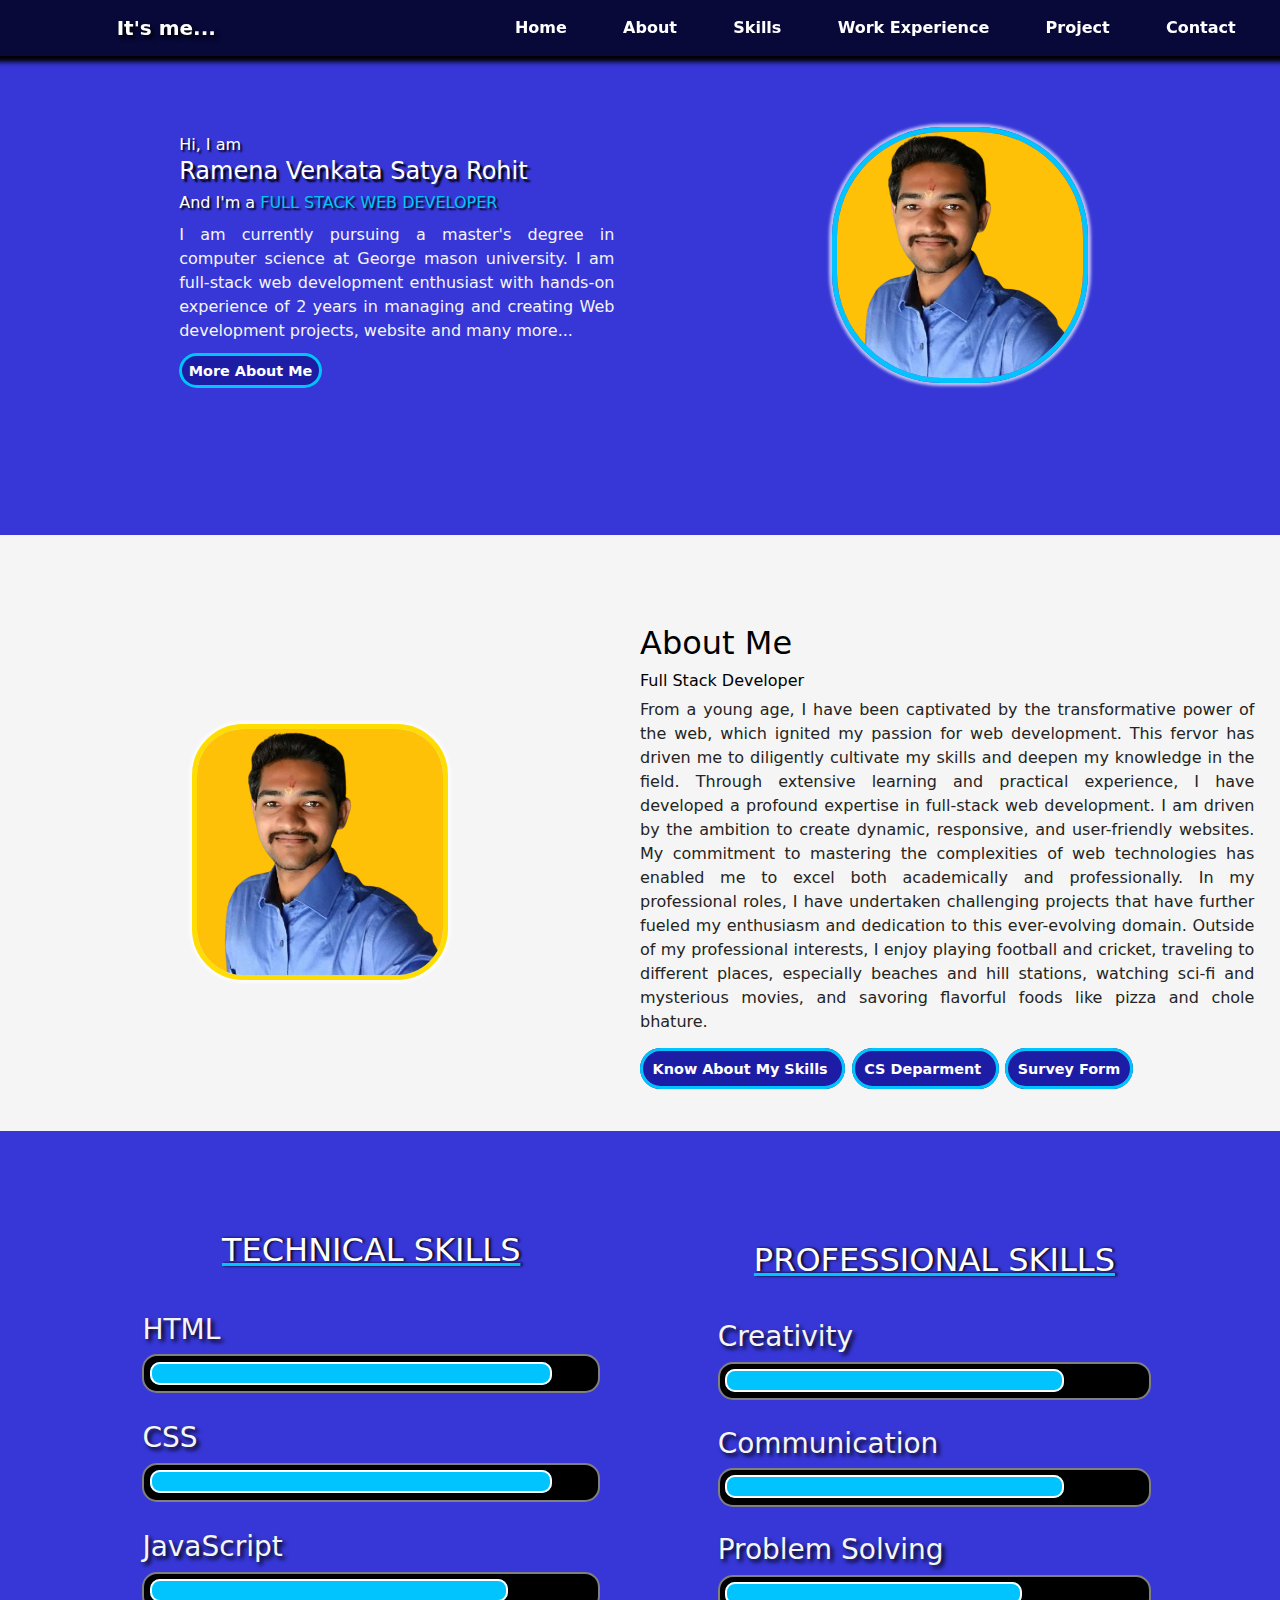
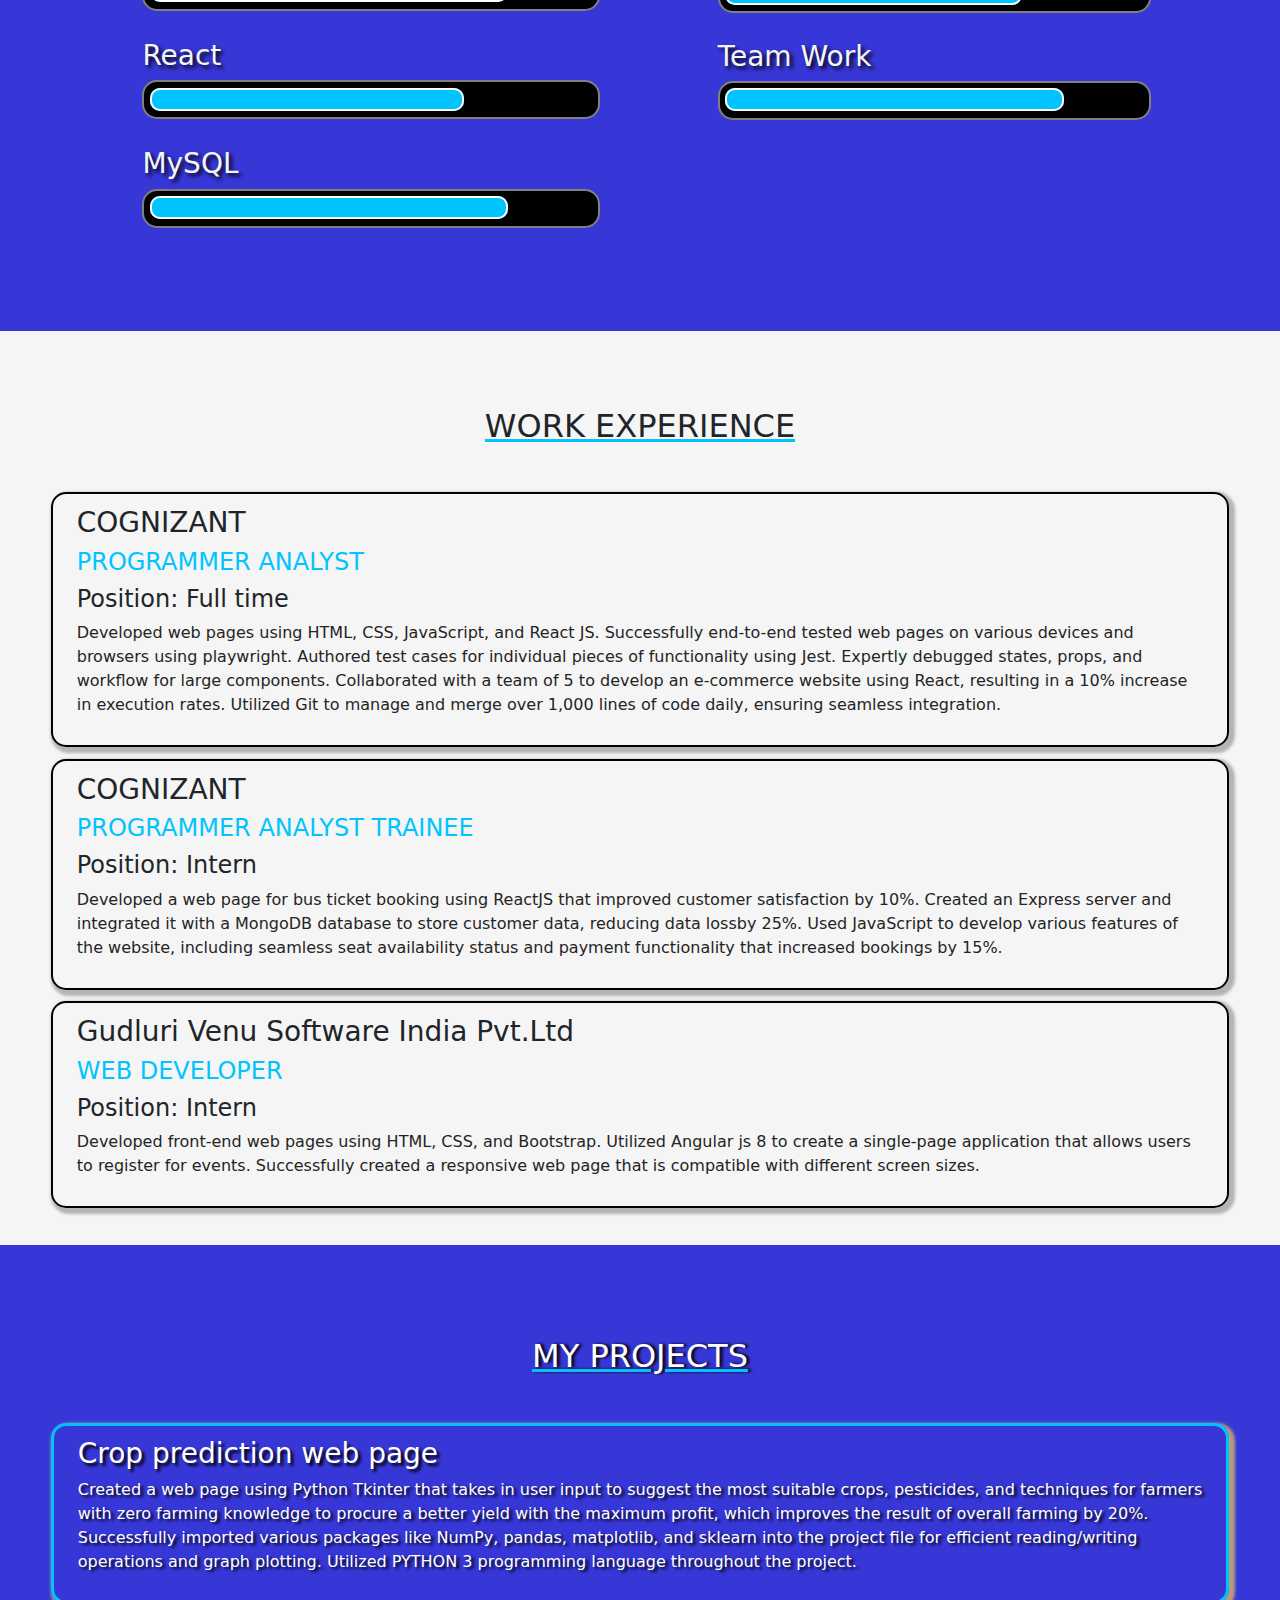
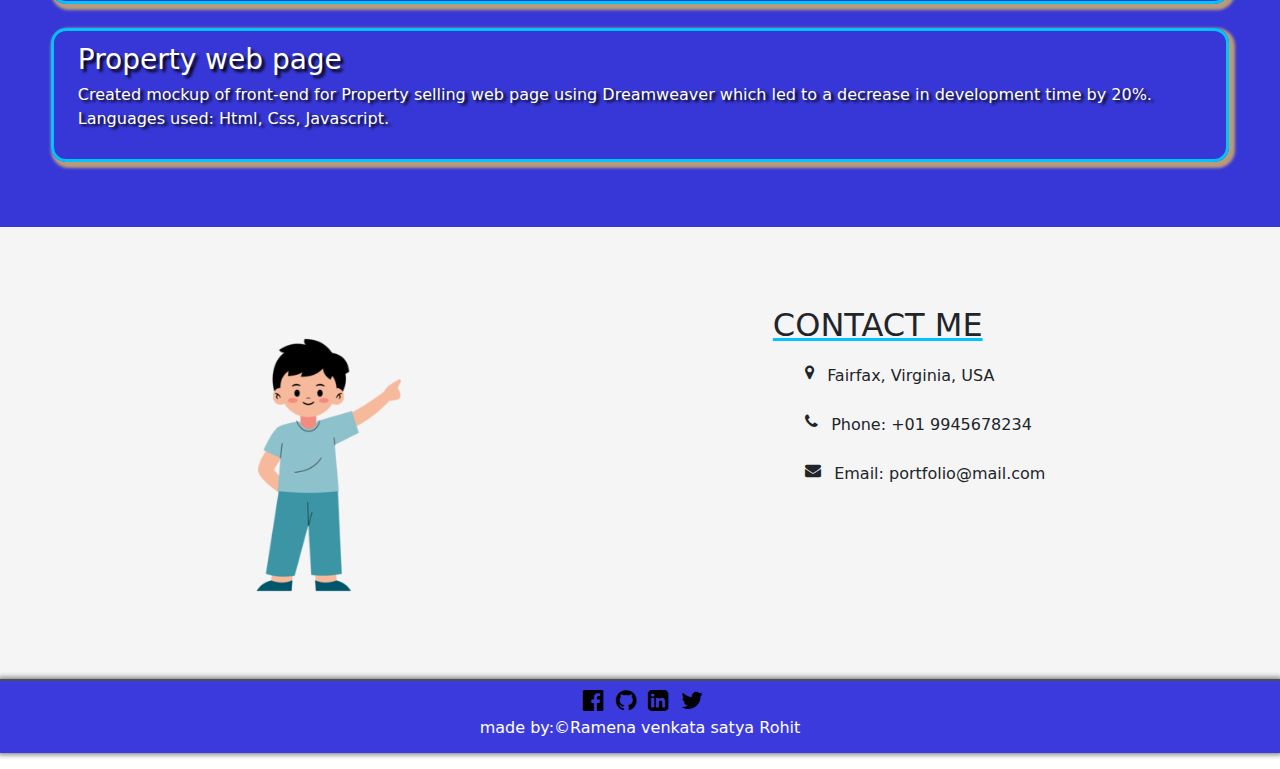
<file: educationalDepartmentWebsite/index.html>
<!----
Gnumber: G01379338
Author: Ramena Venkata Satya Rohit
 ---->
<!DOCTYPE html>
<html lang="en">
<head>
    <meta charset="UTF-8">
    <meta name="viewport" content="width=device-width, initial-scale=1.0">
    <!--Author name-->
    <meta name="Author" content="Ramena Venkata Satya Rohit">
    <link rel="stylesheet" href="./css/index.css">
    <link rel="icon" href="./images/R1.jpg">
    <link rel="stylesheet" href="https://cdnjs.cloudflare.com/ajax/libs/font-awesome/4.7.0/css/font-awesome.min.css">
    <link href="https://cdn.jsdelivr.net/npm/bootstrap@5.3.3/dist/css/bootstrap.min.css" rel="stylesheet">
    <title>My Portfolio</title>
</head>
<body>
    <header>
        <!--Nav Bar-->
        <nav class="navbar navbar-expand-lg navbar-dark fixed-top">
            <div class="container-fluid">
                <a class="navbar-brand col-lg-4 logo-section" href="#">It's me...</a>
                <button class="navbar-toggler" type="button" data-bs-toggle="collapse" data-bs-target="#mynavbar">
                    <span class="navbar-toggler-icon"></span>
                </button>
                <div class="collapse navbar-collapse col-lg-8" id="mynavbar">
                    <ul class="navbar-nav mr-auto nav-style d-flex justify-content-evenly">
                        <li class="nav-item nav-link-style">
                            <a class="nav-link" href="#">Home</a>
                        </li>
                        <li class="nav-item nav-link-style">
                            <a class="nav-link" href="#About-Me">About</a>
                        </li>
                        <li class="nav-item nav-link-style">
                            <a class="nav-link" href="#Skill">Skills</a>
                        </li>
                        <li class="nav-item nav-link-style">
                            <a class="nav-link" href="#Work-Experience">Work Experience</a>
                        </li>
                        <li class="nav-item nav-link-style">
                            <a class="nav-link" href="#Projects">Project</a>
                        </li>
                        <li class="nav-item nav-link-style">
                            <a class="nav-link" href="#Contact">Contact</a>
                        </li>
                    </ul>
                </div>
            </div>
        </nav>
    </header>
    <main>
        <article id="Home" class="home">
            <!--Home-->
            <section class="introduction">
                <h1 class="name"><span class="intro-i">Hi, I am</span><br />
                    Ramena Venkata Satya Rohit<br />
                    <span class="intro-profession">And I'm a <span class="role">FULL STACK WEB DEVELOPER</span></span>
                </h1>
                <p class="intro-career">
                    I am currently pursuing a master's degree in computer science at George mason university.
                    I am full-stack web development enthusiast with hands-on experience of 2 years in managing and creating Web
                    development projects, website and many more...
                </p>
                <a href="#About-Me" class="More-AboutMe">More About Me</a>
            </section>
            <section class="profile-img">
                <img src="./images/profileImg.png" alt="Profile image" title="Autor:Ramena Venkata Satya Rohit" width="300" height="300"/>
            </section>
        </article>
        <section class="space-between-section"></section>
        <article id="About-Me" class="about">
            <!--About-Me-->
            <section class="about-img">
                <img src="./images/profileImg.png" alt="aboutImage" width="300" height="300">
            </section>
            <section class="about-info">
                <h2 class="about-i">About Me</h2>
                <h3 class="about-role">Full Stack Developer</h3>
                <p class="about-info-me">
                    From a young age, I have been captivated by the transformative power of the web, which ignited my passion for web
                    development.
                    This fervor has driven me to diligently cultivate my skills and deepen my knowledge in the field.
                    Through extensive learning and practical experience, I have developed a profound expertise in full-stack web
                    development.
                    I am driven by the ambition to create dynamic, responsive, and user-friendly websites.
                    My commitment to mastering the complexities of web technologies has enabled me to excel both academically and
                    professionally.
                    In my professional roles, I have undertaken challenging projects that have further fueled my enthusiasm and
                    dedication to this ever-evolving domain.
                    Outside of my professional interests, I enjoy playing football and cricket, traveling to different places,
                    especially beaches and hill stations, watching sci-fi and mysterious movies, and savoring flavorful foods like pizza
                    and chole bhature.
                </p>
                <a href="#Skill" class="about-myexperience">
                    Know About My Skills
                </a>
                <a href="./ComputerScienceDeparment.html" class="cs-deparment-link">
                    CS Deparment
                </a>
                <a href="./Survey.html" class="survey-link">
                    Survey Form
                </a>
            </section>
        </article>
        <article id="Skill" class="skill">
            <!--Skill-->
            <section class="technical-skill">
                <!--Technical-Skill-->
                <h2 class="tech-heading">TECHNICAL SKILLS</h2>
                <ul class="list-tskills">
                    <li class="html">
                        <h3>HTML</h3>
                        <div class="progress-container">
                            <span class="percentage-bar percentage-value-html"></span>
                        </div>
                    </li>
                    <li class="css">
                        <h3>CSS</h3>
                        <div class="progress-container">
                            <span class="percentage-bar percentage-value-css"></span>
                        </div>
                    </li>
                    <li class="js">
                        <h3>JavaScript</h3>
                        <div class="progress-container">
                            <span class="percentage-bar percentage-value-js"></span>
                        </div>
                    </li>
                    <li class="react">
                        <h3>React</h3>
                        <div class="progress-container">
                            <span class="percentage-bar percentage-value-react"></span>
                        </div>
                    </li>
                    <li class="sql">
                        <h3>MySQL</h3>
                        <div class="progress-container">
                            <span class="percentage-bar percentage-value-mysql"></span>
                        </div>
                    </li>
                </ul>
            </section>
            <section class="professional-skill">
                <!--Professional-Skill-->
                <h2 class="professional-heading">PROFESSIONAL SKILLS</h2>
                <ul class="list-pskills">
                    <li class="Creativity">
                        <h3>Creativity</h3>
                        <div class="progress-container">
                            <span class="percentage-bar percentage-value-Creativity"></span>
                        </div>
                    </li>
                    <li class="Communication">
                        <h3>Communication</h3>
                        <div class="progress-container">
                            <span class="percentage-bar percentage-value-Communication"></span>
                        </div>
                    </li>
                    <li class="Problem-solving">
                        <h3>Problem Solving</h3>
                        <div class="progress-container">
                            <span class="percentage-bar percentage-value-Problem-solving"></span>
                        </div>
                    </li>
                    <li class="Team-work">
                        <h3>Team Work</h3>
                        <div class="progress-container">
                            <span class="percentage-bar percentage-value-Team-work"></span>
                        </div>
                    </li>
                </ul>
            </section>
        </article>
        <section class="space-between-section1"></section>
        <article id="Work-Experience" class="Work-Experience">
            <!--Work-Experience-->
            <ul class="list-work-experience">
                <h2 class="workEx-heading">WORK EXPERIENCE</h2>
                <li class="fulltime">
                    <h3 class="company">COGNIZANT</h3>
                    <h4 class="role">PROGRAMMER ANALYST</h4>
                    <h4 class="postion">Position: Full time</h4>
                    <p class="role-description">
                        Developed web pages using HTML, CSS, JavaScript, and React JS.
                        Successfully end-to-end tested web pages on various devices and browsers using playwright.
                        Authored test cases for individual pieces of functionality using Jest.
                        Expertly debugged states, props, and workflow for large components.
                        Collaborated with a team of 5 to develop an e-commerce website using React, resulting in a 10% increase in execution
                        rates.
                        Utilized Git to manage and merge over 1,000 lines of code daily, ensuring seamless integration.
                    </p>
                </li>
                <li class="internship">
                    <h3 class="company">COGNIZANT</h3>
                    <h4 class="role">PROGRAMMER ANALYST TRAINEE</h4>
                    <h4 class="postion">Position: Intern</h4>
                    <p class="role-description">
                        Developed a web page for bus ticket booking using ReactJS that improved customer satisfaction by 10%.
                        Created an Express server and integrated it with a MongoDB database to store customer data, reducing data lossby
                        25%.
                        Used JavaScript to develop various features of the website, including seamless seat availability status and payment
                        functionality that increased bookings by 15%.
                    </p>
                </li>
                <li class="internship">
                    <h3 class="company">Gudluri Venu Software India Pvt.Ltd</h3>
                    <h4 class="role">WEB DEVELOPER</h4>
                    <h4 class="postion">Position: Intern</h4>
                    <p class="role-description">
                        Developed front-end web pages using HTML, CSS, and Bootstrap.
                        Utilized Angular js 8 to create a single-page application that allows users to register for events.
                        Successfully created a responsive web page that is compatible with different screen sizes.
                    </p>
                </li>
            </ul>
        </article>
        <section class="space-between-section"></section>
        <article id="Projects" class="projects">
            <!--Projects-->
            <ul class="list-project">
                <h2 class="project-heading">MY PROJECTS</h2>
                <li class="project-one">
                    <h3 class="project-name">Crop prediction web page</h3>
                    <p class="project-description">
                        Created a web page using Python Tkinter that takes in user input to suggest the most suitable crops,
                        pesticides, and
                        techniques for farmers with zero farming knowledge to procure a better yield with the maximum profit,
                        which improves
                        the result of overall farming by 20%.
                        Successfully imported various packages like NumPy, pandas, matplotlib, and sklearn into the project file
                        for
                        efficient reading/writing operations and graph plotting. Utilized PYTHON 3 programming language
                        throughout the project.
                    </p>
                </li>
                <li class="internship">
                    <h3 class="project-name">Property web page</h3>
                    <p class="project-description">
                        Created mockup of front-end for Property selling web page using Dreamweaver which led to a decrease in
                        development time by 20%. Languages used: Html, Css, Javascript.
                    </p>
                </li>
            </ul>
        </article>
        <section class="space-between-section1"></section>
        <article id="Contact" class="contact">
            <!--Contact-->
            <section class="boy-img">
                <img src="./images/boy.png" alt="aboutImage" width="300" height="300"/>
            </section>
            <section class="contact-information">
                <h2>CONTACT ME</h2>
                <ul class="information-contact">
                    <li class="location">
                        <i class="fa fa-map-marker"></i>
                        <p>Fairfax, Virginia, USA</p>
                    </li>
                    <li class="phone">
                        <i class="fa fa-phone"></i>
                        <p>Phone: +01 9945678234</p>
                    </li>
                    <li class="email">
                        <i class="fa fa-envelope"></i> 
                        <p>Email: portfolio@mail.com</p>
                    </li>
                </ul>
            </section>
        </article>
    </main>
    <!--footer-->
    <footer class="footer">
        <i class="fa fa-facebook-official" style="font-size:24px"></i>
        <i class="fa fa-github" style="font-size:24px"></i>
        <i class="fa fa-linkedin-square" style="font-size:24px"></i>
        <i class="fa fa-twitter" style="font-size:24px"></i>
        <p class="text-author">made by:&copy;Ramena venkata satya Rohit</p>
    </footer>
    <script src="https://cdn.jsdelivr.net/npm/bootstrap@5.3.3/dist/js/bootstrap.bundle.min.js"></script>
</body>
</html>
</file>
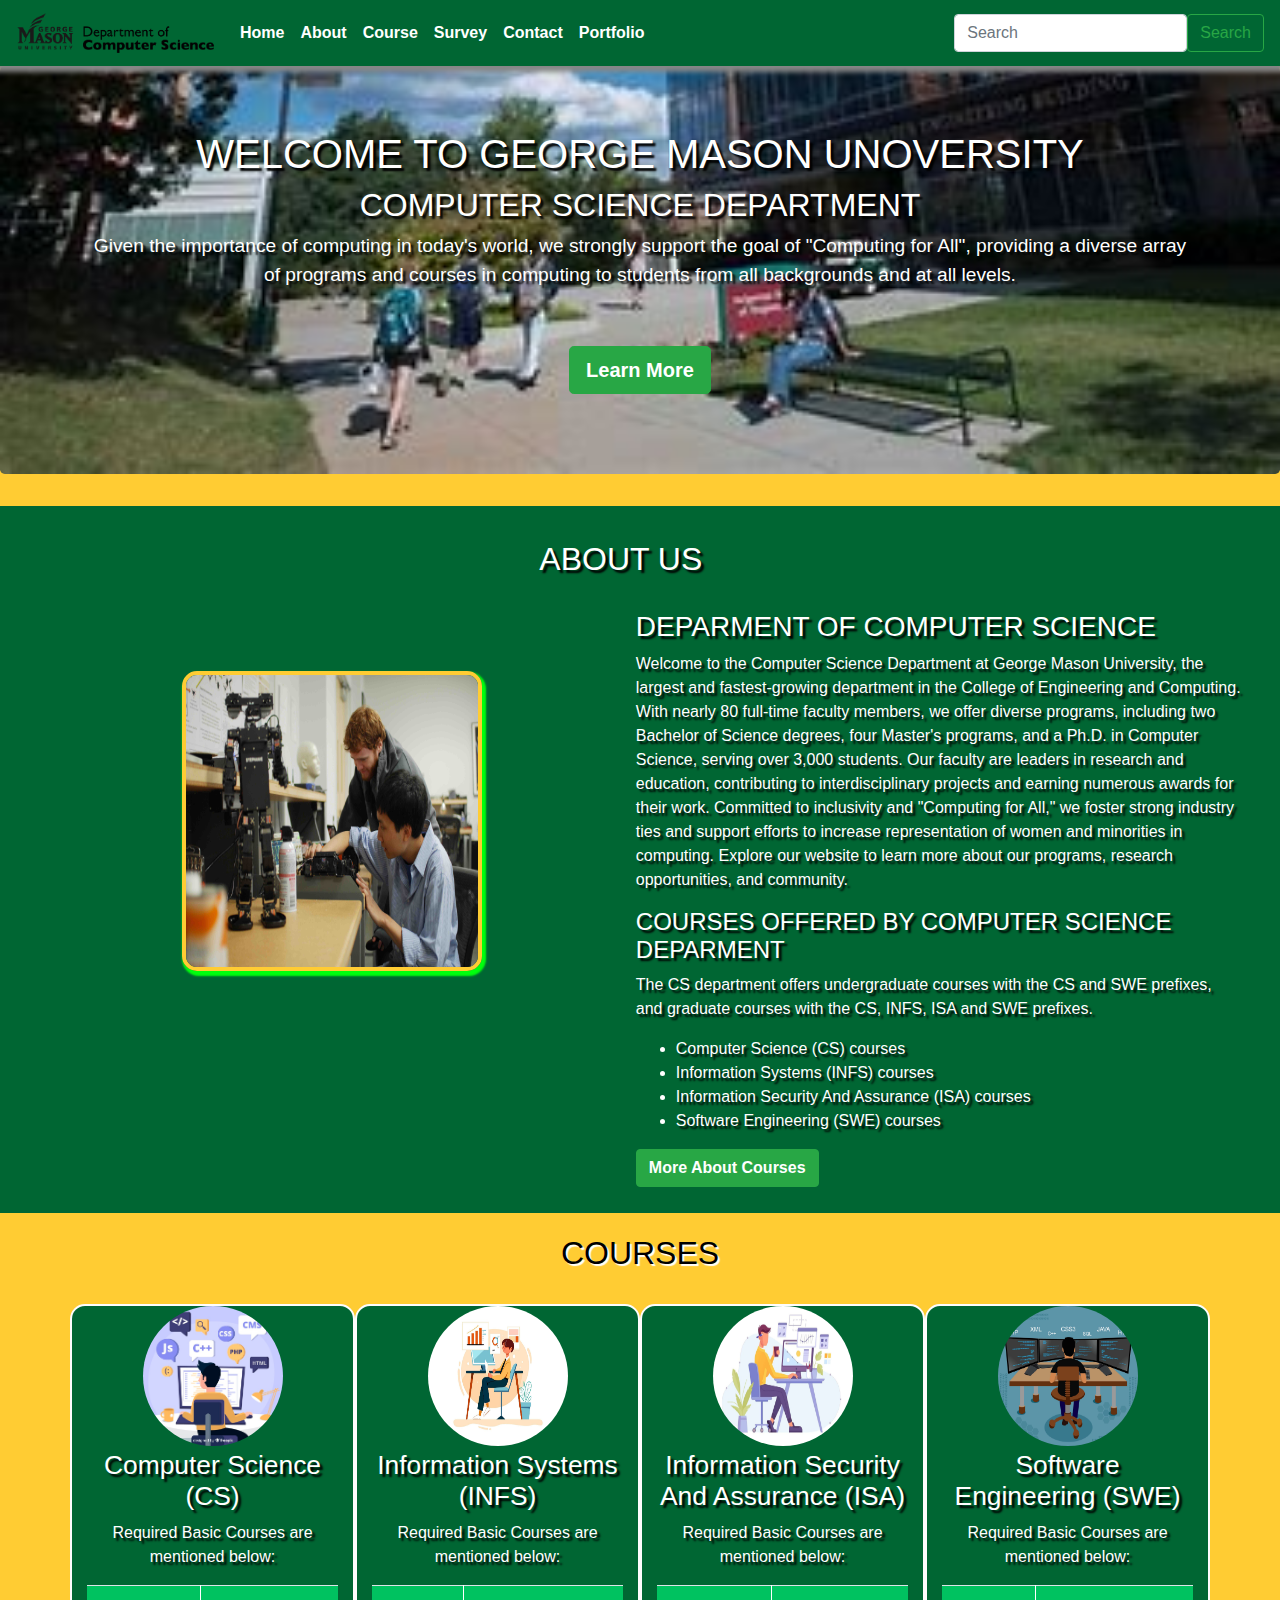
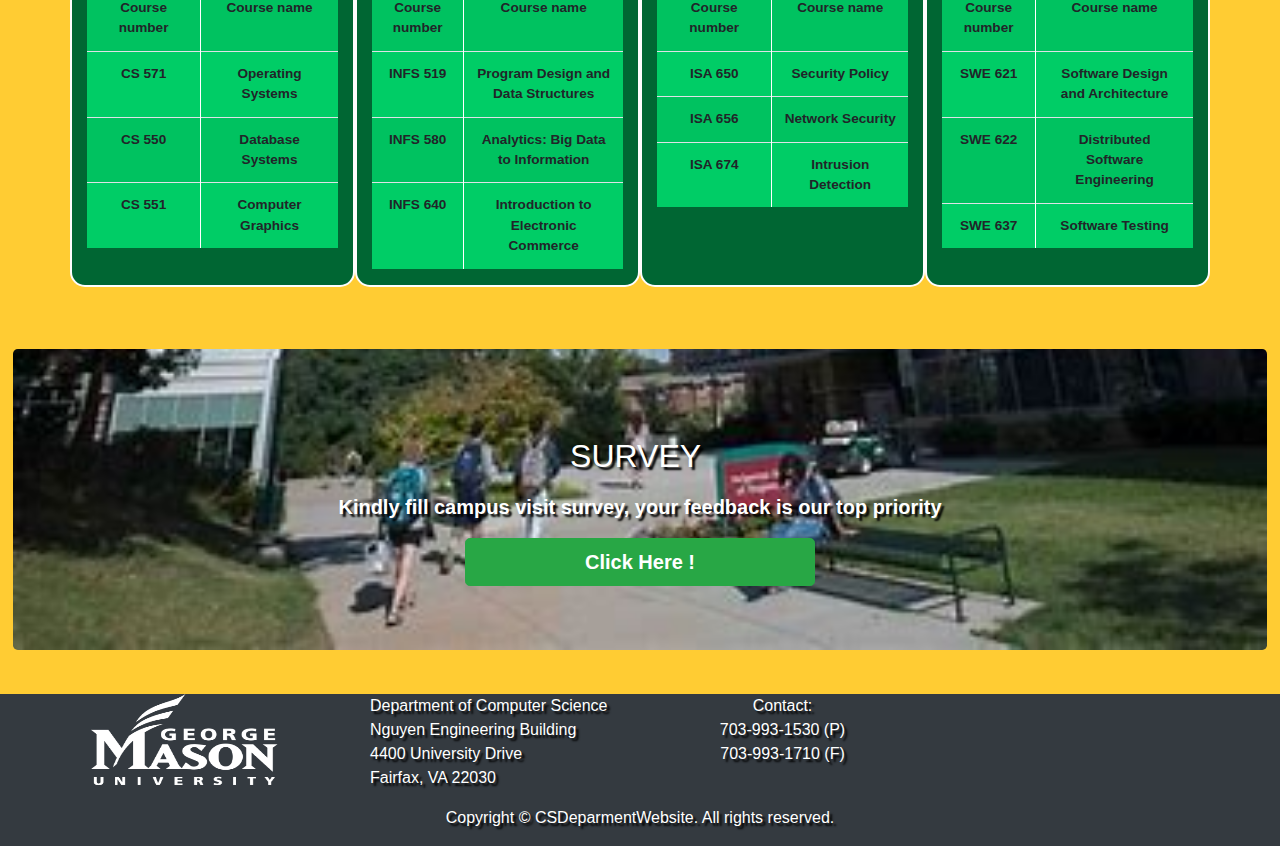
<file: educationalDepartmentWebsite/ComputerScienceDeparment.html>
<!----
Gnumber: G01379338
Author: Ramena Venkata Satya Rohit
 ---->
<!DOCTYPE html>
<html lang="en">

<head>
  <meta charset="utf-8">
  <meta http-equiv="X-UA-Compatible" content="IE=edge">
  <meta name="viewport" content="width=device-width, initial-scale=1">
  <!--Author name-->
  <meta name="Author" content="Ramena Venkata Satya Rohit">
  <title>Bootstrap Agency Page Template</title>
  <!-- Links -->
  <link href="./css/bootstrap-4.4.1.css" rel="stylesheet">
  <link href="css/deparment.css" rel="stylesheet" type="text/css">
  <link rel="icon" href="./images/R1.jpg">
  <link rel="stylesheet" href="https://cdnjs.cloudflare.com/ajax/libs/font-awesome/4.7.0/css/font-awesome.min.css">
</head>

<body>
  <!--Nav Bar-->
  <nav id="Nav" class="navbar navbar-expand-lg navbar-dark">
    <a class="navbar-brand" href="#"><img src="./images/csLogo.png" width="200" height="40" alt="CS Logo" /></a>
    <button class="navbar-toggler" type="button" data-toggle="collapse" data-target="#navbarSupportedContent"
      aria-controls="navbarSupportedContent" aria-expanded="false" aria-label="Toggle navigation"> <span
        class="navbar-toggler-icon"></span> </button>
    <div class="collapse navbar-collapse" id="navbarSupportedContent">
      <ul class="navbar-nav mr-auto">
        <li class="nav-item active"> <a class="nav-link" href="#">Home<span class="sr-only">(current)</span></a> </li>
        <li class="nav-item"> <a class="nav-link" href="#About">About</a> </li>
        <li class="nav-item"> <a class="nav-link" href="#Courses">Course</a> </li>
        <li class="nav-item"> <a class="nav-link" href="#Survey">Survey</a> </li>
        <li class="nav-item"> <a class="nav-link" href="#Contact">Contact</a> </li>
        <li class="nav-item"> <a class="nav-link" href="index.html">Portfolio</a> </li>
      </ul>
      <form class="d-flex" role="search">
        <input class="form-control me-2" type="search" placeholder="Search" aria-label="Search">
        <button class="btn btn-outline-success" type="submit">Search</button>
      </form>
    </div>
  </nav>
  <!--header-->
  <header>
    <div class="jumbotron">
      <div class="container">
        <div class="row">
          <div class="col-12">
            <h1 class="text-center main-heading">WELCOME TO GEORGE MASON UNOVERSITY</h1>
            <h2 class="text-center secondary-heading">COMPUTER SCIENCE DEPARTMENT</h2>
            <p class="text-center message-cs">Given the importance of computing in today's world, we strongly support the goal of
              "Computing for All", providing a diverse array of programs and courses in computing to students from all
              backgrounds and at all levels.</p>
            <p>&nbsp;</p>
            <p class="text-center"><a class="btn btn-success btn-lg page-button" href="#About" role="button">Learn More</a> </p>
          </div>
        </div>
      </div>
    </div>
  </header>
  <!--About-->
  <section id="About" class="about-deparment">
    <div class="row">
      <div class="col-lg-12 mb-4 mt-2 text-center about-heading">
        <h2>ABOUT US</h2>
      </div>
      <div class="col-xl-6">
        <img class="about-img" src="images/csDeparment.jpg" width="300" height="300" alt="CS deparment" />
      </div>
      <div class="col-xl-6">
        <h3 class="about-department-heading">DEPARMENT OF COMPUTER SCIENCE</h3>
        <p class="message-about-cs">
          Welcome to the Computer Science Department at George Mason University, the largest and fastest-growing
          department in the College of Engineering and Computing. With nearly 80 full-time faculty members, we offer
          diverse programs, including two Bachelor of Science degrees, four Master's programs, and a Ph.D. in Computer
          Science, serving over 3,000 students. Our faculty are leaders in research and education, contributing to
          interdisciplinary projects and earning numerous awards for their work. Committed to inclusivity and "Computing
          for All," we foster strong industry ties and support efforts to increase representation of women and
          minorities in computing. Explore our website to learn more about our programs, research opportunities, and
          community.
        </p>
        <h4 class="about-department-heading">COURSES OFFERED BY COMPUTER SCIENCE DEPARMENT</h4>
        <p class="message-about-cs">
          The CS department offers undergraduate courses with the CS and SWE prefixes, and graduate courses with the CS,
          INFS, ISA and SWE prefixes.
        </p>
        <ul class="cs-course-list">
          <li>Computer Science (CS) courses</li>
          <li>Information Systems (INFS) courses</li>
          <li> Information Security And Assurance (ISA) courses</li>
          <li>Software Engineering (SWE) courses</li>
        </ul>
        <a class="btn btn-success btn-md page-button" href="#Courses" role="button">More About Courses</a>
      </div>
    </div>
  </section>
  <!--Courses-->
  <section id="Courses" class="courses">
    <div class="container course-container">
      <div class="row">
        <div class="col-lg-12 mb-4 mt-2 text-center courses-heading">
          <h2>COURSES</h2>
        </div>
      </div>
    </div>
    <div class="container course-container">
      <div class="row course-row">
        <div class="col-lg-3 col-md-6 col-sm-12 text-center course-cs">
          <img class="rounded-circle" alt="cs course logo" style="width: 140px; height: 140px;" src="./images/cs-course.jpg"
            data-holder-rendered="true">
          <h3 class="cs-heading">Computer Science (CS)</h3>
          <p class="message-course-cs">Required Basic Courses are mentioned below:</p>
          <table class="table table-striped cs-table">
            <tbody>
              <tr>
                <th scope="col" class="row-border-cs">Course number</th>
                <th scope="col">Course name</th>
              </tr>
              <tr>
                <td class="row-border-cs">CS 571</td>
                <td>Operating Systems</td>
              </tr>
              <tr>
                <td class="row-border-cs">CS 550</td>
                <td>Database Systems</td>
              </tr>
              <tr>
                <td class="row-border-cs">CS 551</td>
                <td>Computer Graphics</td>
              </tr>
            </tbody>
          </table>
        </div>
        <div class="col-lg-3 col-md-6 col-sm-12 text-center course-infs">
          <img class="rounded-circle" alt="infs course logo" style="width: 140px; height: 140px;" src="./images/infs-course.jpg"
            data-holder-rendered="true">
          <h3 class="infs-heading">Information Systems (INFS)</h3>
          <p class="message-course-infs">Required Basic Courses are mentioned below:</p>
          <table class="table table-striped cs-table">
            <tbody>
              <tr>
                <th scope="col" class="row-border-cs">Course number</th>
                <th scope="col">Course name</th>
              </tr>
              <tr>
                <td class="row-border-cs">INFS 519</td>
                <td>Program Design and Data Structures</td>
              </tr>
              <tr>
                <td class="row-border-cs">INFS 580</td>
                <td>Analytics: Big Data to Information </td>
              </tr>
              <tr>
                <td class="row-border-cs">INFS 640</td>
                <td>Introduction to Electronic Commerce</td>
              </tr>
            </tbody>
          </table>
        </div>
        <div class="col-lg-3 col-md-6 col-sm-12 text-center course-isa">
          <img class="rounded-circle" alt="isa course logo" style="width: 140px; height: 140px;" src="./images/isa.jpg"
            data-holder-rendered="true">
          <h3 class="isa-heading">Information Security And Assurance (ISA)</h3>
          <p class="message-course-isa">Required Basic Courses are mentioned below:</p>
          <table class="table table-striped cs-table">
            <tbody>
              <tr>
                <th scope="col" class="row-border-cs">Course number</th>
                <th scope="col">Course name</th>
              </tr>
              <tr>
                <td class="row-border-cs">ISA 650</td>
                <td>Security Policy</td>
              </tr>
              <tr>
                <td class="row-border-cs">ISA 656</td>
                <td>Network Security</td>
              </tr>
              <tr>
                <td class="row-border-cs">ISA 674</td>
                <td>Intrusion Detection</td>
              </tr>
            </tbody>
          </table>
        </div>
        <div class="col-lg-3 col-md-6 col-sm-12 text-center course-swe">
          <img class="rounded-circle" alt="swe course logo" style="width: 140px; height: 140px;" src="./images/swe-course.jpg"
            data-holder-rendered="true">
          <h3 class="swe-heading">Software Engineering (SWE)</h3>
          <p class="message-course-swe">Required Basic Courses are mentioned below:</p>
          <table class="table table-striped cs-table">
            <tbody>
              <tr>
                <th scope="col" class="row-border-cs">Course number</th>
                <th scope="col">Course name</th>
              </tr>
              <tr>
                <td class="row-border-cs">SWE 621</td>
                <td>Software Design and Architecture</td>
              </tr>
              <tr>
                <td class="row-border-cs">SWE 622</td>
                <td>Distributed Software Engineering</td>
              </tr>
              <tr>
                <td class="row-border-cs">SWE 637</td>
                <td>Software Testing</td>
              </tr>
            </tbody>
          </table>
        </div>
      </div>
    </div>
    <!--survey-->
    <div class="jumbotron Survey-section" id="Survey">
      <div class="row">
        <div class="col-sm-12 mt-4 mb-2 text-center survey-heading">
          <h2>SURVEY&nbsp;</h2>
        </div>
      </div>
      <div class="container">
        <div class="row">
          <div class="text-center col-md-8 col-12 mx-auto">
            <p class="lead survey-message">Kindly fill campus visit survey, your feedback is our top priority</p>
          </div>
        </div>
        <div class="row">
          <div class="col-sm-4 col-auto mx-auto"> <a class="btn btn-block btn-lg btn-success page-button" href="./Survey.html" title="">Click
              Here !</a> </div>
        </div>
      </div>
    </div>
  </section>
  <!--footer-->
  <footer class="text-center bg-dark">
    <div class="container">
      <div class="row">
        <div class="col-3 text-left">
          <img src="./images/footerlogo.png" alt="footer logo" width="200" height="100">
        </div>
        <div class="col-3">
          <address>
            <p class="cs-deparment-address"> Department of Computer Science<br />
              Nguyen Engineering Building<br />
              4400 University Drive<br />
              Fairfax, VA 22030
            </p>
          </address>
        </div>
        <div id="Contact" class="col-3">
          <p class="cs-deparment-contact">
            Contact:<br />
            703-993-1530 (P)<br />
            703-993-1710 (F)</p>
        </div>
        <div class="col-3">
          <div class="back-to-top" title="Back to top"><a href="#"><i class="fa fa-angle-double-up" style="font-size:24px"></i></a></div>
        </div>
      </div>
      <div class="row">
        <div class="col-12">
          <p class="copy-right-text">Copyright © CSDeparmentWebsite. All rights reserved.</p>
        </div>
      </div>
    </div>
  </footer>
  <!-- jQuery (necessary for Bootstrap's JavaScript plugins) -->
  <script src="./js/jquery-3.4.1.min.js"></script>
  <!-- Include all compiled plugins (below), or include individual files as needed -->
  <script src="./js/popper.min.js"></script>

  <script src="./js/bootstrap-4.4.1.js"></script>
</body>

</html>
</file>
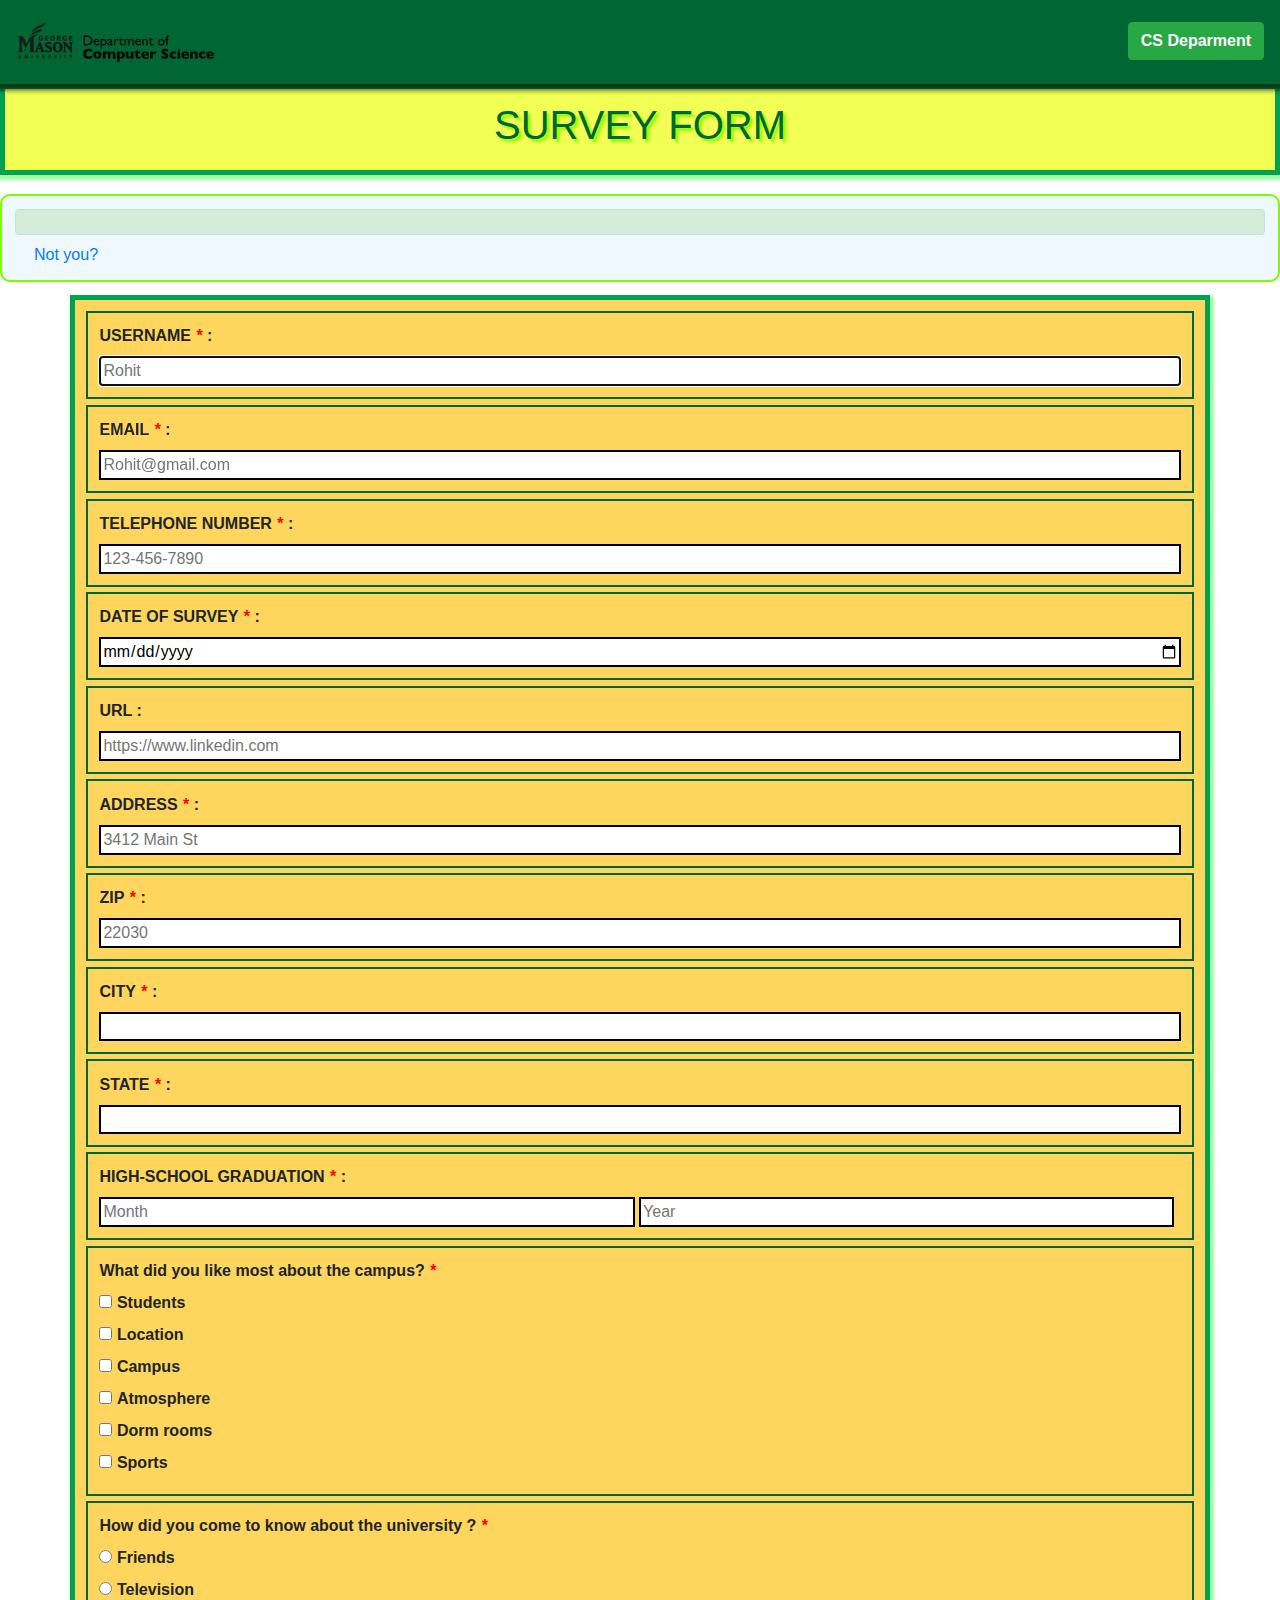
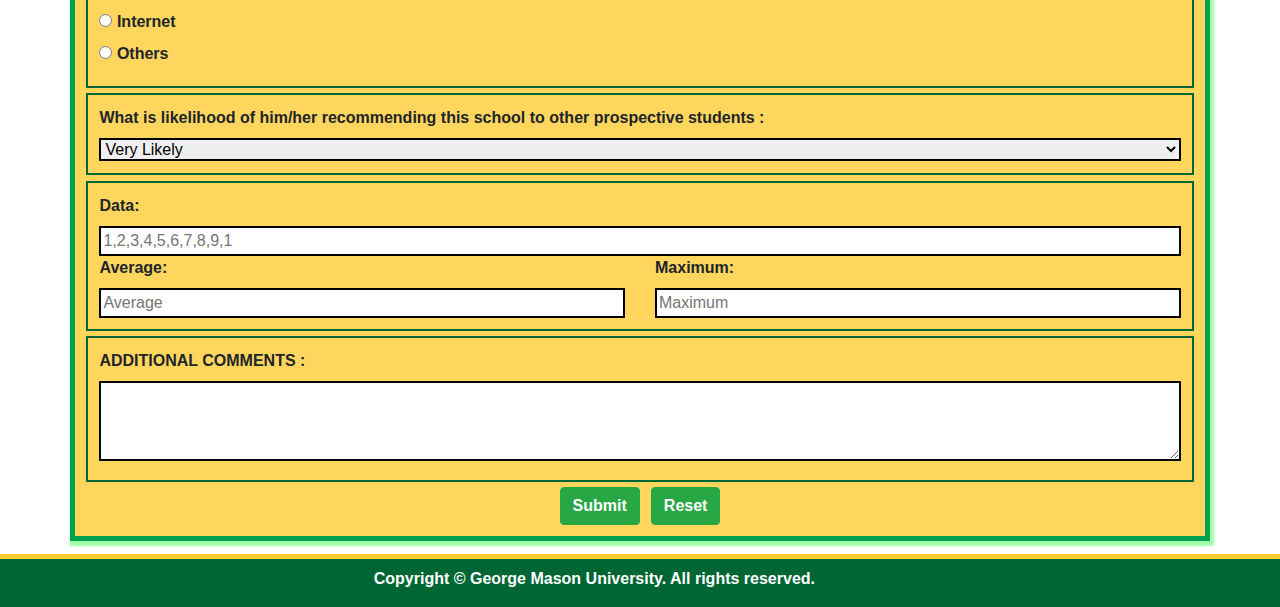
<file: educationalDepartmentWebsite/Survey.html>
<!----
Gnumber: G01379338
Author: Ramena Venkata Satya Rohit
 ---->
<!DOCTYPE html>
<html lang="en">

<head>
  <meta charset="utf-8">
  <meta http-equiv="X-UA-Compatible" content="IE=edge">
  <meta name="viewport" content="width=device-width, initial-scale=1">
  <!--Author name-->
  <meta name="Author" content="Ramena Venkata Satya Rohit">
  <title>Bootstrap Agency Page Template</title>
  <link href="css/bootstrap-4.4.1.css" rel="stylesheet">
  <link href="./css/survey.css" rel="stylesheet">
  <link rel="icon" href="./images/R1.jpg">
  <link rel="stylesheet" href="https://cdnjs.cloudflare.com/ajax/libs/font-awesome/4.7.0/css/font-awesome.min.css">
</head>

<body>
  <!--Nav Bar-->
  <nav id="navigation" class="navbar navbar-expand-lg navbar-dark">
    <a class="navbar-brand" href="#"><img src="./images/csLogo.png" width="200" height="40" alt="CS Logo" /></a>
    <button class="navbar-toggler" type="button" data-toggle="collapse" data-target="#navbarSupportedContent"
      aria-controls="navbarSupportedContent" aria-expanded="false" aria-label="Toggle navigation"> <span
        class="navbar-toggler-icon"></span> </button>
    <div class="collapse navbar-collapse" id="navbarSupportedContent d-flex">
      <ul class="navbar-nav mr-auto">
      </ul>
      <p class="text-center"><a class="btn btn-success btn-md cs-deparment-link" href="./ComputerScienceDeparment.html" role="button">CS Deparment</a></p>
    </div>
  </nav>
  <!--header-->
  <header class="survey-container">
    <div class="container">
      <div class="row">
        <div class="col-12">
          <h1 class="text-center survey-heading">SURVEY FORM</h1>
        </div>
      </div>
    </div>
  </header>
  <section class="user-message">
    <div class="alert alert-success cookie-message">
      <p class="greet"></p>
    </div>
    <a class="new-user" href="#">Not you?</a>
  </section>
  <!--form-->
  <div class="container">
    <div class="row">
      <div class="col-12 col-md-8 mx-auto offset-xl-0 col-xl-12 form-container">
        <form autocomplete="on" class="form">
          <div class="container-field">
            <label for="username" class="style-label">USERNAME<span class="required">*</span> :</label>
            <input type="text" id="username" class="style-input" name="username" 
            placeholder="Rohit" required autofocus/>
          </div>
          <div class="container-field">
            <label for="email" class="style-label">EMAIL<span class="required">*</span> :</label>
            <input type="email" id="email" class="style-input" name="email" placeholder="Rohit@gmail.com" required/>
          </div>
          <div class="container-field">
            <label for="phone" class="style-label">TELEPHONE NUMBER<span class="required">*</span> :</label>
            <input type="tel" id="phone" class="style-input" name="phone" placeholder="123-456-7890" required/>
          </div>
          <div class="container-field">
            <label for="date" class="style-label">DATE OF SURVEY<span class="required">*</span> :</label>
            <input type="date" id="date" class="style-input" name="date" required/>
          </div>
          <div class="container-field">
            <label for="url" class="style-label">URL :</label>
            <input type="url" id="url" class="style-input" name="url" placeholder="https://www.linkedin.com"/>
          </div>
          <div class="container-field">
            <label for="address" class="style-label">ADDRESS<span class="required">*</span> :</label>
            <input type="text" id="address" class="style-input" name="address" placeholder="3412 Main St" required/>
          </div>
          <div class="container-field">
            <label for="zip" class="style-label">ZIP<span class="required">*</span> :</label>
            <input type="text" id="zip" class="style-input" name="zip" placeholder="22030" required/>
            <span class="invalidziperrormessage"></span>
          </div>
          <div class="container-field">
            <label for="city" class="style-label">CITY<span class="required">*</span> :</label>
            <div id="city" class="city-value" name="city"></div>
          </div>
          <div class="container-field">
            <label for="state" class="style-label">STATE<span class="required">*</span> :</label>
            <div id="state" class="state-value" name="state"></div>
          </div>
          <div class="container-field">
            <label for="graduation" class="style-label">HIGH-SCHOOL GRADUATION<span class="required">*</span> :</label>
            <input list="graduation-month" id="graduation" class="month-input" placeholder="Month" required/>
            <datalist id="graduation-month">
              <option value="January">
              <option value="February">
              <option value="March">
              <option value="April">
              <option value="May">
              <option value="June">
              <option value="July">
              <option value="August">
              <option value="September">
              <option value="October">
              <option value="November">
              <option value="December">     
            </datalist>
            <input type="text" id="year" class="year-input" placeholder="Year" required/>
          </div>
          <div class="container-field">
            <div class="like-campus">
              <label class="style-label">What did you like most about the campus?<span class="required">*</span></label>
            </div>
            <input type="checkbox" id="students" name="students" value="students">
            <label for="students" class="checkbox-label"> Students</label><br>
            <input type="checkbox" id="location" name="location" value="location">
            <label for="location" class="checkbox-label"> Location</label><br>
            <input type="checkbox" id="campus" name="campus" value="campus">
            <label for="campus" class="checkbox-label"> Campus</label><br>
            <input type="checkbox" id="atmosphere" name="atmosphere" value="atmosphere">
            <label for="atmosphere" class="checkbox-label"> Atmosphere</label><br>
            <input type="checkbox" id="dorm-rooms" name="dorm-rooms" value="dorm rooms">
            <label for="dorm-rooms" class="checkbox-label"> Dorm rooms</label><br>
            <input type="checkbox" id="sports" name="sports" value="sports">
            <label for="sports" class="checkbox-label"> Sports</label><br>
          </div>
          <div class="container-field">
            <div class="interested-university">
              <label class="interested-label style-label">How did you come to know about the university ?<span class="required">*</span></label>
            </div>
            <input type="radio" id="friends" name="radio" value="friends">
            <label for="friends" class="radio-label">Friends</label><br>
            <input type="radio" id="television" name="radio" value="television">
            <label for="television" class="radio-label">Television</label><br>
            <input type="radio" id="Internet" name="radio" value="Internet">
            <label for="Internet" class="radio-label">Internet</label><br>
            <input type="radio" id="others" name="radio" value="others">
            <label for="others" class="radio-label">Others</label><br>
          </div>
          <div class="container-field">
            <label for="recommend-likelihood" class="style-label">What is likelihood of him/her recommending this school to other prospective students :</label>
            <select name="recommend-likelihood" id="recommend-likelihood" class="style-input">
              <option value="Very Likely">Very Likely</option>
              <option value="Likely">Likely</option>
              <option value="Unlikely">Unlikely</option>
            </select>
          </div>
          <div class="container-field">
            <label for="data-number" class="style-label">Data:</label>
            <input type="text" id="data-number" class="style-input number-data"  name="data-number" placeholder="1,2,3,4,5,6,7,8,9,1"/>
            <span class="error-message"></span>
            <div class="row">
              <div class="average col-lg-6">
                <label for="average-number" class="style-label">Average:</label>
                <input type="text" id="average-number" class="style-input result-avg" name="average-number" placeholder="Average"/>
              </div>
              <div class="maximum col-lg-6">
                <label for="maximum-number" class="style-label">Maximum:</label>
                <input type="text" id="maximum-number" class="style-input result-max" name="maximum-number" placeholder="Maximum"/>
              </div>
            </div>
          </div>
          <div class="container-field">
            <label for="comment" class="style-label">ADDITIONAL COMMENTS :</label>
            <textarea class="style-input" id="comment" rows="3" cols="10"></textarea>
          </div>
          <div class="button-field">
            <button type="submit" class="btn btn-success submit-button">Submit</button>
            <button type="button" class="btn btn-success reset-button">Reset</button>
          </div>
        </form>
      </div>
    </div>
  </div>
  <!--footer-->
  <footer class="text-center footer-container">
    <div class="container">
      <div class="row">
        <div class="col-8">
          <p class="copy-right-message">Copyright © George Mason University. All rights reserved.</p>
        </div>
        <div class="col-4">
          <div class="back-to-top" title="back to top"><a href="#"><i class="fa fa-angle-double-up" style="font-size:24px"></i></a></div>
        </div>
      </div>
    </div>
  </footer>
  <script src="./js/survey.js"></script>
  <!-- jQuery (necessary for Bootstrap's JavaScript plugins) -->
  <script src="js/jquery-3.4.1.min.js"></script>
  <!-- Include all compiled plugins (below), or include individual files as needed -->
  <script src="js/popper.min.js"></script>
  <script src="js/bootstrap-4.4.1.js"></script>
</body>

</html>
</file>
<file: educationalDepartmentWebsite/css/index.css>
/*
Gnumber: G01379338
Author: Ramena Venkata Satya Rohit
*/
*{
    margin: 0;
    padding: 0;
    box-sizing: border-box;
}
body{
    min-height: 100vh;
    font-family: Verdana, Geneva, Tahoma, sans-serif;
    scroll-behavior: smooth;
}
.navbar{
    background-color: #080839;
    box-shadow: 0px 0px 5px 6px #000;
}

.nav-style{
    width: 100%;
    margin-left: 20px;
}

.logo-section{
    text-indent: 25%;
    font-size: 1.7rem;
    font-weight: bold;
    color: rgb(255, 255, 255);
    text-shadow: 3px 3px 4px #000;
}

.navbar-dark .navbar-nav .nav-link {
    color: white;
    font-weight: bold;
    font-size: 1.0rem;
}
.navbar-dark .navbar-nav .nav-link:hover{
    color: rgba(255, 255, 255, 0.879);
    font-weight: bold;
    text-decoration-line: underline;
    text-decoration-color: rgb(0, 255, 13);
    text-decoration-thickness: 4px;
}

main{
    width:100%;
    min-height: 200px;
    background-color: #3737d8;
    margin-top: 2%;
    z-index: 0;
}
.home{
    display: flex;
    justify-content: center;
    align-items: center;
    flex-wrap: wrap;
}
.introduction{
    width: 50%;
    padding: 8% 2% 8% 14%;
    
}
.profile-img{
    width: 50%;
}
.name{
    color: white;
    text-shadow:3px 3px 2px #000;
    font-size: 1.5rem;
}
.intro-i, .intro-profession{
    font-size: medium;
    text-shadow:2px 2px 2px #000;
}
.role{
    color: #01c4ff;
}
.intro-career{
    color: whitesmoke;
    text-align: justify;
    font-size: 1rem;
    margin: 2% 0% 3.5% 0%;
}
.More-AboutMe,.about-myexperience,
.cs-deparment-link,.survey-link{
    width: 25%;
    padding: 1.5%;
    font-size: 0.9rem;
    color:white;
    font-weight: bold;
    border: 3px solid #01c4ff;
    background-color: #1c1ca4;
    border-radius: 30px;
    text-decoration: none;
}

.More-AboutMe:hover,.about-myexperience:hover,
.cs-deparment-link:hover,.survey-link:hover{
    width: 25%;
    padding: 1.5%;
    font-size: 0.9rem;
    color:black;
    font-weight: bold;
    border: 3px solid #1c1ca4;
    background-color: #01c4ff;
    border-radius: 30px;
}
.cs-deparment-link,.survey-link{
    margin-left: 1%;
}
.profile-img{
    display: flex;
    justify-content: center;
    flex-wrap: wrap;
}

.profile-img img{
    width: 40%;
    height: auto;
    border: 5px solid #01c4ff;
    border-radius: 43%;
    box-shadow: 0px 0px 3px 3px rgba(255, 255, 255, 0.682);
    animation-name: move-image;
    animation-duration: 4s;
    animation-iteration-count: infinite;
    animation-timing-function: ease-in-out;
}
@keyframes move-image{
    0%{
        transform: translateY(0);
    }
    50%{
        transform: translateY(-0.9rem);
    }
    100%{
        transform: translateY(0);
    }
}

.space-between-section,.space-between-section1{
    width: 100%;
    height: 50px;
    background-color: #3737d8;
}
.space-between-section{
    background-color: #3737d8;
}
.space-between-section1{
    background-color: whitesmoke;
}

.about{
    display: flex;
    justify-content: center;
    align-items: center;
    background-color: whitesmoke;
}

.about-img{
    width: 50%;
    display: flex;
    justify-content: center;
    flex-wrap: wrap;
    background-color: whitesmoke;
    margin: 7% 0% 4% 0%;
    
}
.about-img img{
    width: 40%;
    height: auto;
    border: 5px solid #ffdd01;
    border-radius: 20%;
    box-shadow: 0px 0px 3px 3px rgba(255, 255, 255, 0.682);
}
.about-info{
    width: 50%;
    margin: 7% 0% 4% 0%;
}

.about-i, .about-role{
    color: rgb(0, 0, 0);
}

.about-role{
    font-size: 1rem;
}

.about-info-me{
    color: #242424;
    text-align: justify;
    font-size: 1rem;
    margin: 1% 4% 3.5% 0%;
}
.skill{
    display: flex;
    justify-content: space-evenly;
    align-items: center;
    
}
.technical-skill{
    width: 50%;
    padding: 7.8% 2% 5% 10%;
}
.professional-skill{
    width: 50%;
    padding: 0% 9% 5% 5%;
}
.tech-heading,.professional-heading{
    color: white;
    text-shadow:2px 0px 3px #000;
    text-align: center;
    text-decoration-line: underline;
    text-decoration-color: #01c4ff;
    text-decoration-thickness: 3px;
    margin-bottom: 4%;
}
.list-tskills,.list-pskills{
    list-style: none;
}
.list-tskills,.list-pskills{
    width: 100%;
    padding: 2%;
    text-shadow:3px 3px 4px #000;
}
.list-tskills li,.list-pskills li{
    width: 100%;
    padding: 3% 1%;
}
.html,.css,.js,.react,.sql,.Creativity,.Communication,.Problem-solving,.Team-work{
    color: whitesmoke;
}
.progress-container{
    width: 100%;
    padding: 1.2%;
    background-color: #000;
    border-radius: 15px;
    margin-top: 1%;
    border: 2px solid grey;
}
.percentage-bar{
    width: 80%;
    background-color: #01c4ff;
    border: 2px solid white;
    border-radius: 10px;
}
.percentage-value-html{
    padding: 0% 90% 0% 0%;
}
.percentage-value-css{
    padding: 0% 90% 0% 0%;
}
.percentage-value-js{
    padding: 0% 80% 0% 0%;
}

.percentage-value-react{
    padding: 0% 70% 0% 0%;
}
.percentage-value-mysql{
    padding: 0% 80% 0% 0%;
}
.percentage-value-Team-work,.percentage-value-Creativity,.percentage-value-Communication{
    padding: 0% 80% 0% 0%;
}
.percentage-value-Problem-solving{
    padding: 0% 70% 0% 0%;
}

.Work-Experience{
    background-color: whitesmoke;
}
.list-work-experience{
    width: 100%;
    padding: 2% 4%;
    list-style: none;
}
.list-work-experience li{
    width: 100%;
    border: 2px solid black;
    padding: 1% 2%;
    margin-bottom: 1%;
    border-radius: 15px;
    box-shadow: 3px 3px 3px 3px rgba(144, 144, 144, 0.651);
}
.workEx-heading{
    text-align: center;
    text-decoration-line: underline;
    text-decoration-color: #01c4ff;
    text-decoration-thickness: 3px;
    margin-bottom: 4%;
}
.role-description{
    font: 0.5rem;
    margin-top: 0.5%;
    color: #242424;
}

.project-heading{
    color: white;
    text-shadow:3px 0px 3px #000;
    text-align: center;
    text-decoration-line: underline;
    text-decoration-color: #01c4ff;
    text-decoration-thickness: 3px;
    margin-bottom: 4%;
}

.list-project{
    width: 100%;
    padding: 2% 4%;
    list-style: none;
}

.list-project li{
    width: 100%;
    border: 3px solid #01c4ff;
    padding: 1% 2%;
    margin-bottom: 2%;
    border-radius: 15px;
    box-shadow: 3px 3px 3px 3px rgba(254, 209, 74, 0.651);
}

.project-name{
    color: white;
    text-shadow:3px 3px 3px #000;
    margin-bottom: 0.6%;
}
.project-description{
    color: white;
    font: 0.5rem;
    text-shadow:3px 2px 3px #000;
}
.contact{
    display: flex;
    justify-content: center;
    align-items: center;
    background-color: whitesmoke;
}
.boy-img{
    width: 50%;
    padding: 3% 2% 5% 14%;
}
.contact-information{
    width: 50%;
    padding: 0% 2% 10% 10%;
}
.contact-information h2{
    width: 50%;
    margin-bottom: 3%;
    margin-left: 1%;
    text-decoration-line: underline;
    text-decoration-color: #01c4ff;
    text-decoration-thickness: 3px;
}
.information-contact{
    list-style: none;
}
.location,.phone,.email{
    display: flex;
}
.location p,.phone p,.email p{
    margin-left: 1%;
    padding: 1%;
}
.location i,.phone i,.email i{
    padding: 1%;
}
.footer{
    border-top: 2px solid rgb(79, 79, 79);
    background-color: #3b3bdd;
    box-shadow: 0px 0px 5px 2px #888888;
    text-align: center;
    padding-top: 0.5%;
}
.footer i{
    color: black;
    padding-left: 0.5%;
}
.footer i:hover{
    color: grey;
}
.text-author{
    color: white;
    padding-bottom: 1%;
}
</file>
<file: educationalDepartmentWebsite/css/deparment.css>
/*
Gnumber: G01379338
Author: Ramena Venkata Satya Rohit
*/
body{
    background-color: #FFCC33;
}

.navbar{
    background-color: #006633;
    box-shadow: 0px 0px 5px 6px #878787;
}

.navbar-dark .navbar-nav .nav-link, .navbar-dark .navbar-nav .nav-link:focus {
    color: white;
    font-weight: bold;
}

.navbar-dark .navbar-nav .nav-link:hover, .navbar-dark .navbar-nav .nav-link:focus {
    color: rgba(255, 255, 255, 0.879);
    font-weight: bold;
    text-decoration-line: underline;
    text-decoration-color: rgb(0, 255, 13);
    text-decoration-thickness: 4px;
}

.navbar-dark .navbar-nav .show > .nav-link,
.navbar-dark .navbar-nav .active > .nav-link,
.navbar-dark .navbar-nav .nav-link.show,
.navbar-dark .navbar-nav .nav-link.active {
  color: white;
  font-weight: bold;
}

.jumbotron{
    background-image: url('../images/bg-image.jpg');
    background-repeat: no-repeat;
    background-size: cover;
    background-position: center bottom;
    background-color: transparent;
}

.main-heading,.secondary-heading,.message-about-cs,
.cs-course-list,.message-cs,.survey-message,
.message-course-isa,.message-course-swe,.message-course-infs,.message-course-cs{
    color: white;
    text-shadow: 3px 3px 2px black;
}
.message-cs{
    font-size: 1.2rem;
}
.about-deparment{
    background-color: #006633;
    padding: 2% 3% 2% 0%;
}
.about-heading,.about-department-heading,.survey-heading,.cs-heading,
.infs-heading,.isa-heading,.swe-heading,
.cs-deparment-address,.cs-deparment-contact,.copy-right-text{
    color: white;
    text-shadow: 3px 3px 2px black;    
}
.cs-deparment-address{
    text-align: justify;
}

.cs-heading,
.infs-heading,.isa-heading,.swe-heading{
    margin-top: 1.5%;
    font-size: 1.65rem;   
}

.about-img{
    margin-top: 10%;
    margin-left: 30%;
    border:4px solid #FFCC33;
    border-radius: 15px;
    box-shadow: 2px 3px 2px 2px rgb(0, 255, 13);
}
.message-about-cs,.cs-course-list{
    font-size: 1rem;
}
.survey-message{
    font-weight: 600;
}
.page-button{
    font-weight: bold;
}
.courses{
    padding: 1% 1% 1% 1%;
}
.Survey-section{
    margin-top: 5%;
}
.courses-heading{
    color: #000000;
    text-shadow: 2px 2px 1px rgb(255, 255, 255);
}
.course-cs,.course-infs,.course-isa,.course-swe{
    border: 2px solid #fdfdfd;
    margin-right: 0.01px;
    border-radius: 15px;
    background-color: #006633;
}
.cs-table{
    background-color: #00cd66;
    font-size: 0.85rem;
    font-weight: bold;
}
.row-border-cs{
    border-right: 1px solid rgb(255, 255, 255);
}
.back-to-top{
    width: 30px;
    height: 30px;
    background-color: #FFCC33;
    border: 2px solid #00cd66;
    position: absolute;
    top: 40px;
    right: -40%;
}
</file>
<file: educationalDepartmentWebsite/css/survey.css>
/*
Gnumber: G01379338
Author: Ramena Venkata Satya Rohit
*/
.body{
    background-color: rgb(184, 184, 184);
}
.navbar{
    background-color: #006633;
    box-shadow: 0px 0px 5px 6px rgba(0, 0, 0, 0.667);
}

.cs-deparment-link{
    margin-top: 10%;
    font-weight: bold;
}

.survey-container,.form-container{
    border: 5px solid #00a151;
    box-shadow: 2px 3px 2px 2px rgba(0, 255, 13, 0.375);
    padding: 1%;
}
.survey-container{
    margin-bottom: 1.5%;
    background-color: rgba(238, 255, 48, 0.825);
}

.form-container{
    background-color: rgba(254, 205, 58, 0.815);
}

.survey-heading{
    color: #006633;
    text-shadow: 3px 3px 2px rgb(145, 255, 0);
}

.user-message{
    background-color: aliceblue;
    border: 2px solid lawngreen;
    border-radius: 10px;
    margin-bottom: 1%;
    padding: 1%;
}

.cookie-message{
    margin-bottom: 0.5rem;
}

.greet{
    margin-bottom: 0;
    font-family: Verdana, Geneva, Tahoma, sans-serif;
    font-weight: bold;
}
.new-user{
    margin-left: 1.2em;
}
.error-message,.invalidziperrormessage{
    color: red;
}

.form .container-field{
    border: 2px solid #006633;
    padding: 1%;
    margin-bottom: 0.5%;
}
.style-label{
    display: block;
    font-weight: bold;
    font-size: 1rem;
}

.radio-label,.checkbox-label{
    font-weight: bold;
}

.style-input,.city-value,.state-value{
    width: 100%;
    border: 2px solid black;
}

.city-value,.state-value{
    background-color: white;
    height: 29px;
}

.month-input,.year-input{
    width: 49.5%;
    border: 2px solid black;
}

.required{
    padding-left: 0.5%;
    color: red;
}
.button-field{
    display: flex;
    justify-content: center;
}

.submit-button,.reset-button{
    font-weight: bold;
    font-size: 1rem;
}
.reset-button{
    margin-left: 1%;
}
.footer-container{
    background-color: #006633;
    margin-top: 1%;
    border-top: 5px solid #FFCC33;
}
.back-to-top{
    width: 25px;
    height: 25px;
    background-color: #FFCC33;
    border: 2px solid #00cd66;
    position: absolute;
    top: 10px;
    right: -40%;
}
.copy-right-message{
    margin-top: 1%;
    color: white;
    font-weight: bold;
    text-align: right;
}
</file>
